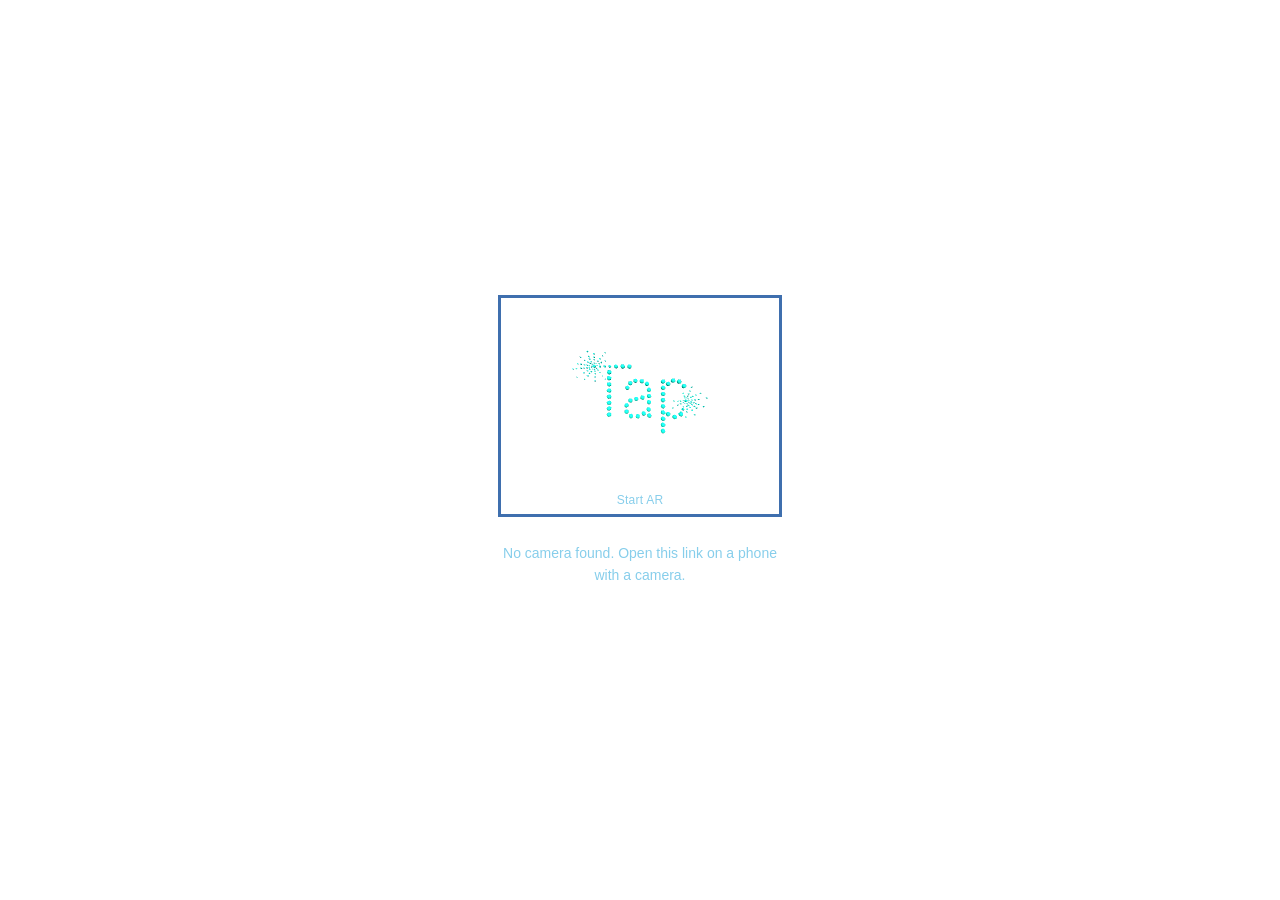
<file: index.html>
<!doctype html><html lang="en"><head><meta charset="utf-8"><meta name="viewport" content="width=device-width,initial-scale=1,viewport-fit=cover"><meta name="theme-color" content="#ffffff"><title>Friction AR</title><link rel="stylesheet" href="./style.css"></head><body><div id="viewport"></div><main id="welcome"><button id="start" aria-label="Tap to start AR"><span id="tap-art" aria-hidden="true"></span><span class="ar-caption">Start AR</span></button><p id="message" role="status" aria-live="polite"></p></main><button id="close" hidden aria-label="Close AR">×</button><p id="tracking" hidden role="status" aria-live="polite"></p><script>{document.getElementById('welcome').hidden=true;const notice=document.getElementById('tracking');notice.hidden=false;notice.textContent='Opening camera…';}</script><script type="module" src="./app.js?v=tap-return-20261001"></script></body></html>
</file>
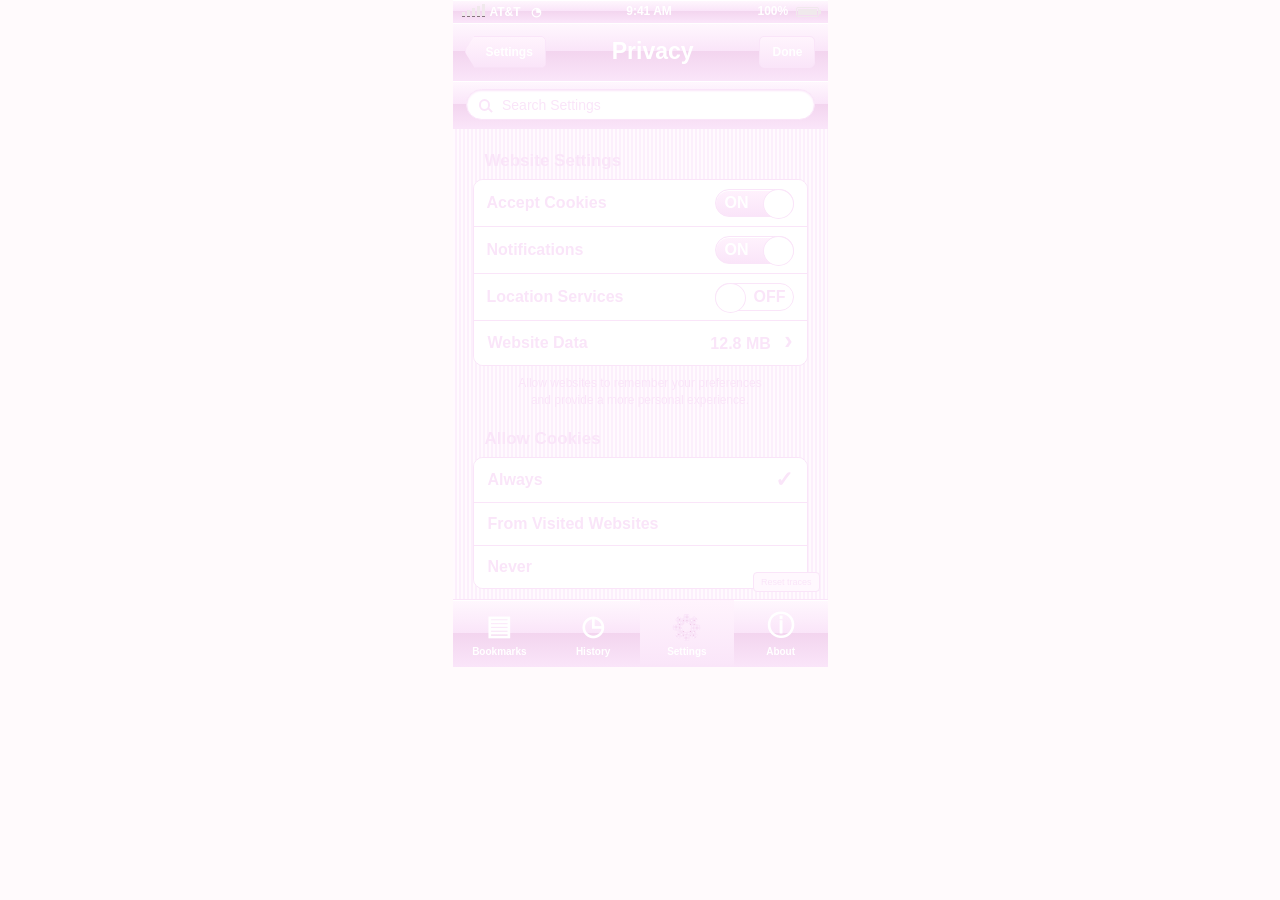
<file: friction-ar-package/out/index.html>
<!doctype html><html lang="en"><head><meta charset="utf-8"><meta name="viewport" content="width=device-width,initial-scale=1,user-scalable=yes"><title>Privacy — Touch Settings</title><style>
*{box-sizing:border-box}html,body{margin:0;height:100%;font-family:Helvetica,Arial,sans-serif;color:#745f6a;background:#dfd6da}button{font-family:inherit;cursor:pointer}#stage{position:relative;height:100dvh;min-height:830px;overflow:hidden}.ios{height:100%;display:flex;flex-direction:column}.statusbar{height:23px;flex-shrink:0;background:linear-gradient(#b6a9b0,#998891);color:#f0eaed;text-shadow:0 -1px #83707a;font-size:12px;font-weight:bold;display:flex;align-items:center;justify-content:space-between;padding:0 9px;border-bottom:1px solid #8d7a84}.signal{display:inline-flex;align-items:flex-end;gap:2px;margin-right:5px}.signal i{width:3px;background:#f0e9ec;display:block;box-shadow:0 1px #86737d}.signal i:nth-child(1){height:4px}.signal i:nth-child(2){height:6px}.signal i:nth-child(3){height:8px}.signal i:nth-child(4){height:10px}.signal i:nth-child(5){height:12px}.battery{display:inline-block;width:23px;height:10px;border:1px solid #f0e9ec;border-radius:2px;position:relative;margin-left:4px;vertical-align:middle}.battery:before{content:'';position:absolute;inset:1px;background:#f0e9ec}.battery:after{content:'';position:absolute;right:-3px;top:2px;height:4px;width:2px;background:#f0e9ec}.navbar{height:58px;flex-shrink:0;background:linear-gradient(#e0d7db 0%,#c3b7bd 48%,#b7aab1 50%,#a09099 100%);box-shadow:inset 0 1px #f2ebee,0 1px 3px #86737d;border-bottom:1px solid #8b7983;display:flex;align-items:center;justify-content:space-between;padding:0 12px;position:relative;z-index:1}.navbar h1{font-size:23px;color:#fffafc;text-shadow:0 -2px 1px #9a8992;margin:0;font-weight:bold}.navbutton{color:#fffafc;text-shadow:0 -1px #8b7882;font-weight:bold;font-size:12px;padding:8px 12px;background:linear-gradient(#c4b8be,#a4959d 49%,#988790 50%,#a2929b);border:1px solid #8e7c86;border-radius:5px;box-shadow:inset 0 1px #d8ced3,0 1px #d9d0d5}.back{clip-path:polygon(10px 0,100% 0,100% 100%,10px 100%,0 50%);padding-left:20px}.done{background:linear-gradient(#c8bdc2,#a1929a 49%,#93828b 50%,#a4959d);border-color:#8c7a84}.searchbar{height:48px;flex-shrink:0;background:linear-gradient(#dad1d6,#b9acb3);padding:8px 13px;border-bottom:1px solid #a6979f;box-shadow:inset 0 1px #ece5e8}.search{height:31px;background:#fffafd;border-radius:20px;border:1px solid #baadb3;box-shadow:inset 0 2px 3px #5b435033,0 1px #e9e1e5;color:#c0b4ba;display:flex;align-items:center;padding:0 12px;font-size:14px;gap:8px}.magnify{width:12px;height:12px;border:2px solid #bcafb5;border-radius:50%;position:relative;margin-right:2px}.magnify:after{content:'';position:absolute;width:6px;height:2px;transform:rotate(45deg);background:#bcafb5;right:-5px;bottom:-2px}.screen{flex:1;min-height:0;background:repeating-linear-gradient(90deg,#e0d8dc 0px,#e0d8dc 2px,#ded5d9 2px,#ded5d9 4px);padding:22px 20px 14px}.settings-body{width:min(100%,620px);margin:0 auto}.section-title{font-size:17px;font-weight:bold;color:#97868f;text-shadow:0 1px #f8f3f5;margin:0 12px 8px}.group{background:#fffafc;border:1px solid #c8bcc2;border-radius:10px;overflow:hidden;box-shadow:0 1px #f2ebee;margin-bottom:9px}.setting{min-height:47px;display:flex;align-items:center;justify-content:space-between;padding:9px 13px;gap:10px;border-bottom:1px solid #d9d0d4;font-size:16px;font-weight:bold;color:#6d5763}.setting:last-child{border-bottom:none}.setting .value{font-size:15px;font-weight:normal;color:#9c8c94;display:flex;gap:12px;align-items:center}.chevron{font:bold 25px Arial;color:#b6a9b0;line-height:15px}.switch{height:28px;width:79px;border-radius:15px;border:1px solid #ac9ea5;background:linear-gradient(#86737d,#a798a0 52%,#c5b9bf);box-shadow:inset 0 2px 5px #7a657080,0 1px #fffafc;color:#fffafc;font-size:16px;text-shadow:0 -1px #93828b;font-weight:bold;position:relative;text-align:left;padding:0 0 0 9px;flex-shrink:0}.switch:after{content:'';position:absolute;right:-1px;top:-1px;width:29px;height:28px;border-radius:50%;border:1px solid #b6a8af;background:linear-gradient(#f9f3f5,#e7dfe2);box-shadow:0 1px 3px #5b435055,inset 0 1px #fffafc}.switch.off{background:linear-gradient(#c8bdc3,#f4eef1);color:#aa9ba3;text-shadow:0 1px #fffafc;text-align:right;padding-right:7px;border-color:#bdb1b7}.switch.off:after{right:auto;left:-1px}.description{font-size:12px;line-height:1.4;color:#9a8a92;text-shadow:0 1px #f6f0f2;text-align:center;margin:0 10px 20px}.choice{width:100%;background:#fffafd;text-align:left;border:0;border-bottom:1px solid #d9d0d4;padding:12px 14px;font-size:16px;font-weight:bold;color:#6f5965;display:flex;align-items:center;justify-content:space-between}.choice:last-child{border:0}.check{font-size:22px;color:#97868f;line-height:20px}.blue-text{color:#8e7c86}.sliderrow{padding:14px;display:flex;align-items:center;gap:15px}.sun{font-size:23px;color:#bbaeb5}.track{height:10px;border:1px solid #bcb0b6;border-radius:9px;flex:1;background:linear-gradient(#b6a9b0,#eee7ea);position:relative;box-shadow:0 1px #fffafc}.fill{position:absolute;left:-1px;top:-1px;height:10px;width:64%;border:1px solid #988790;border-radius:9px;background:linear-gradient(#8f7d86,#beb1b7)}.thumb{position:absolute;left:61%;top:-10px;height:28px;width:28px;border-radius:50%;background:linear-gradient(#fffafc,#ddd4d9);border:1px solid #bbaeb5;box-shadow:0 2px 3px #5b435044}.clear-data{color:#8a7781;justify-content:center}.toolbar{height:68px;flex-shrink:0;display:flex;background:linear-gradient(#dad0d5,#bdb0b6 48%,#b0a2a9 50%,#a09099);border-top:1px solid #998891;box-shadow:inset 0 1px #efe8eb;z-index:1}.tab{flex:1;border:0;background:none;color:#f5eff1;text-shadow:0 -1px #97868f;display:flex;flex-direction:column;align-items:center;justify-content:center;gap:4px;font-size:10px;font-weight:bold}.tab.active{background:linear-gradient(#8c798320,#7c687255);box-shadow:inset 1px 0 #fffafc18,inset -1px 0 #85727c55;color:#fffafc}.tab-icon{font-size:27px;height:31px;line-height:31px;text-shadow:0 2px 1px #8b7882}.tab.active .tab-icon{color:#f2ebee;text-shadow:0 0 5px #a6979f,0 2px #897680}canvas{position:absolute;inset:0;width:100%;height:100%;touch-action:none;user-select:none;z-index:10;cursor:pointer}#guide{position:absolute;width:30px;height:30px;border:1px dashed #7c6872;border-radius:50%;transform:translate(-50%,-50%);pointer-events:none;display:none;z-index:11}#status{display:none}#clear{position:absolute;right:8px;bottom:76px;z-index:20;border:1px solid #b7aab1;border-radius:4px;background:linear-gradient(#f8f3f5,#ddd4d8);color:#97868f;font-size:9px;padding:4px 7px;box-shadow:0 1px #fffafc;text-shadow:0 1px white}.demo-note{text-align:center;font-size:9px;color:#ad9ea6;text-shadow:0 1px #f4eef1;margin-top:10px}@media(min-height:920px){.screen{padding-top:35px}.setting{min-height:54px}.description{margin-bottom:25px}.choice{padding:15px}}@media(max-width:440px){.screen{padding:18px 10px 12px}.navbar{height:49px}.navbar h1{font-size:21px}.setting,.choice{font-size:15px}.section-title{font-size:16px}.description{font-size:11px;margin-bottom:17px}#stage{min-height:810px}}

html,body{overflow:hidden}#stage{height:100dvh;min-height:0!important}.screen{overflow-y:auto;overscroll-behavior:contain;touch-action:pan-y pinch-zoom;min-height:0;-webkit-overflow-scrolling:touch;padding-bottom:45px}.ios{position:relative}.settings-body{padding-bottom:20px}.search input{border:0;background:none;outline:none;width:100%;font:inherit;color:#86737d}.search:focus-within{outline:2px solid #b0a2a9}.choice:hover{background:#f7f2f4}.choice:active{background:linear-gradient(#bbaeb5,#95848d);color:#fffafd}.switch:focus-visible,.choice:focus-visible,.tab:focus-visible{outline:3px solid #aea0a7;outline-offset:-3px}canvas{pointer-events:none}#brightness{flex:1;min-width:0;accent-color:#ad9ea6;cursor:pointer}#clear{bottom:75px}.toolbar{min-height:68px}.empty{padding:30px;text-align:center;color:#9d8d95}.overlay{position:absolute;inset:23px 0 0;z-index:30;background:#5b435066;display:grid;place-items:center;padding:25px}.alert{width:min(100%,310px);background:linear-gradient(#9c8c94,#806c77);border:2px solid #e1d9dd;border-radius:12px;box-shadow:0 6px 20px #5b435088,inset 0 1px #fffafc77;color:#fffafd;text-align:center;padding:20px 15px 15px;text-shadow:0 -1px #725d68}.alert h2{font-size:19px;margin:0 0 13px}.alert p{font-size:14px;line-height:1.4}.alert button{display:block;width:100%;margin-top:8px;padding:10px;border-radius:6px;border:1px solid #745f6b;background:linear-gradient(#beb1b8,#9c8c94 49%,#8d7b85 50%,#998891);color:#fffafd;font-size:16px;font-weight:bold;text-shadow:0 -1px #7c6873;box-shadow:inset 0 1px #e1d8dd}.screen .group{scroll-margin:15px}.notice-toast{position:absolute;bottom:82px;left:50%;transform:translateX(-50%);z-index:25;background:#76616ce8;color:#fffafd;padding:10px 20px;border-radius:7px;font-size:13px;pointer-events:none}.subheading{color:#998992;text-shadow:0 1px white;font-size:13px;line-height:1.5;padding:12px}[hidden]{display:none!important}.url{display:block;font-size:12px;font-weight:normal;color:#b2a4ab;margin-top:5px}.settings-body>.group+.group{margin-top:22px}.ios{filter:none}body{background:#dbd2d6}#clear{filter:grayscale(1)}canvas{filter:none!important}#ui-effects{position:absolute;inset:0;filter:none}.ios{filter:none!important}#clear{filter:none}html,body,#stage{background:#fffafc}#ui-effects .overlay{z-index:30}#ui-effects .notice-toast{z-index:35}#ui-effects{filter:none}.ios{filter:none!important}#clear{filter:none}html,body,#stage{background:#fffafc!important}#guide{border-color:#f2ecee!important}input{accent-color:#f2ecee}::selection{background:#f2ecee;color:#fffafc}*{scrollbar-color:#f2ecee #fffafc}::-webkit-scrollbar{width:5px;height:5px}::-webkit-scrollbar-track{background:#fffafc}::-webkit-scrollbar-thumb{background:#f2ecee;border-radius:6px}canvas{filter:none!important}/* Keep native browser zoom available throughout the settings UI. */
html,body,#stage,#ui-effects,.ios{touch-action:pan-x pan-y pinch-zoom}
.screen{touch-action:pan-y pinch-zoom}
.overlay,.alert{touch-action:pan-x pan-y pinch-zoom}

/* Explicit theme for native controls and every dynamically inserted tab. */
.setting,.choice{color:#69505f}.setting .value,.choice .value,.chevron,.url{color:#927184}
.section-title,.description,.subheading,.empty,.demo-note{color:#856575}
input,button{accent-color:#a58094}input::placeholder{color:#a18898}
#brightness{-webkit-appearance:none;appearance:none;height:9px;border:1px solid #a48a99;border-radius:9px;background:linear-gradient(#a9889d,#ebdbe4)}
#brightness::-webkit-slider-thumb{-webkit-appearance:none;width:27px;height:27px;border:1px solid #a68c9c;border-radius:50%;background:linear-gradient(#fff9fc,#d2bcca);box-shadow:0 1px 3px #69505f55}
#brightness::-moz-range-thumb{width:27px;height:27px;border:1px solid #a68c9c;border-radius:50%;background:#dfcbd7}
::selection{background:#c2a3b6;color:#fff}*{scrollbar-color:#bea0b2 #fff8fc}

/* Explicit pale-pink theme for all tab content, including replaced HTML. */
#ui-effects .screen{background:repeating-linear-gradient(90deg,#fff8fe 0,#fff8fe 2px,#fae5f9 2px,#fae5f9 4px)!important}
#ui-effects .settings-body{color:#fae5f9!important}
#ui-effects .setting,#ui-effects .choice{background:#fff!important;color:#fae5f9!important;border-color:#fae5f9!important;text-shadow:none!important}
#ui-effects .settings-body :is(.value,.chevron,.url,.section-title,.description,.subheading,.empty,.demo-note,.always,.check){color:#fae5f9!important;text-shadow:none!important}
#ui-effects .group{background:#fff!important;border-color:#fae5f9!important;box-shadow:none!important}
#ui-effects .switch{background:linear-gradient(#fff2fd,#fae5f9)!important;border-color:#fae5f9!important;color:#fff!important;box-shadow:inset 0 1px #fff!important;text-shadow:none!important}
#ui-effects .switch.off{background:#fff!important;color:#fae5f9!important}
#ui-effects .switch:after{background:#fff!important;border-color:#fae5f9!important;box-shadow:none!important}
#ui-effects .choice:hover,#ui-effects .choice:active{background:#fff5fd!important}
#ui-effects #brightness{background:#fae5f9!important;border-color:#fae5f9!important}
#ui-effects #brightness::-webkit-slider-thumb{background:#fff!important;border-color:#fae5f9!important;box-shadow:none!important}
#ui-effects #brightness::-moz-range-thumb{background:#fff!important;border-color:#fae5f9!important}
#ui-effects .sun{color:#fae5f9!important}
#ui-effects .alert,#ui-effects .notice-toast{background:linear-gradient(#fff6fe,#fae5f9)!important;border-color:#fae5f9!important;color:#fae5f9!important;text-shadow:none!important;box-shadow:0 4px 15px #fae5f955!important}
#ui-effects .alert :is(h2,p){color:#fae5f9!important;text-shadow:none!important}
#ui-effects .alert button{background:#fff!important;border-color:#fae5f9!important;color:#fae5f9!important;text-shadow:none!important;box-shadow:none!important}
/* Re-encode luminance before the common pink filter so already-pink CSS
   keeps its intended contrast instead of being tinted twice. */
#ui-effects .screen,#ui-effects .overlay,#ui-effects .notice-toast{filter:none}

/* No compositing filters: direct pink colors remain stable on scrolling Safari layers. */
#ui-effects,#ui-effects *,#clear{filter:none!important}
#ui-effects{isolation:isolate}
#ui-effects .screen{background:repeating-linear-gradient(90deg,#fffafe 0,#fffafe 2px,#fceffc 2px,#fceffc 4px)!important}
#ui-effects :is(.statusbar,.navbar,.searchbar,.toolbar){background:linear-gradient(#fff8fe,#fae5f9 49%,#f3d5ef 50%,#fae5f9)!important;border-color:#fae5f9!important;box-shadow:inset 0 1px #fff!important;color:#fff!important;text-shadow:none!important}
#ui-effects .navbar h1{color:#fff!important;text-shadow:none!important}
#ui-effects :is(.navbutton,.done,.tab.active){background:linear-gradient(#fff4fd,#fae5f9)!important;border-color:#fae5f9!important;color:#fff!important;box-shadow:none!important;text-shadow:none!important}
#ui-effects :is(.tab,.tab-icon,.tab.active .tab-icon){color:#fff!important;text-shadow:none!important}
#ui-effects .search{background:white!important;border-color:#fae5f9!important;box-shadow:inset 0 1px 2px #fae5f9!important;color:#fae5f9!important}
#ui-effects .search input,#ui-effects input::placeholder{color:#fae5f9!important}
#ui-effects .magnify{border-color:#fae5f9!important}#ui-effects .magnify:after{background:#fae5f9!important}
#ui-effects .overlay{background:#fae5f966!important}
#ui-effects .alert,#ui-effects .notice-toast{background:#fff8fe!important}
#clear{background:#fff8fe!important;color:#fae5f9!important;border-color:#fae5f9!important;text-shadow:none!important;box-shadow:none!important}
/* One-pixel ordered texture, independent of all text and UI colors. */
#ui-effects::after{content:'';position:absolute;inset:0;z-index:99;pointer-events:none;background-image:radial-gradient(circle at 1px 1px,#eec9e8 0 .55px,transparent .65px),radial-gradient(circle at 3px 3px,#fff 0 .55px,transparent .65px);background-size:4px 4px;opacity:.27}
.pink-pixel-icon{display:inline-block;width:1em;height:1em;vertical-align:middle;flex-shrink:0}.tab-icon .pink-pixel-icon{width:29px;height:29px}.sun .pink-pixel-icon{width:1em;height:1em} /* Device preview size only; UI and gesture logic are shared unchanged. */
#stage{width:min(100%,375px);height:min(100dvh,667px);min-height:0!important;margin:0 auto}</style></head><body><main id="stage"><div id="ui-effects"><div class="ios">
<div class="statusbar"><span><span class="signal"><i></i><i></i><i></i><i></i><i></i></span>AT&amp;T &nbsp; ◔</span><span>9:41 AM</span><span>100% <span class="battery"></span></span></div>
<header class="navbar"><button class="navbutton back">Settings</button><h1>Privacy</h1><button class="navbutton done">Done</button></header>
<div class="searchbar"><div class="search"><span class="magnify"></span><input id="search" type="search" placeholder="Search Settings" aria-label="Search Settings"></div></div>
<div class="screen"><div class="settings-body">
<h2 class="section-title">Website Settings</h2><div class="group"><div class="setting"><span>Accept Cookies</span><button class="switch" aria-label="Accept Cookies: on">ON</button></div><div class="setting"><span>Notifications</span><button class="switch" aria-label="Notifications: on">ON</button></div><div class="setting"><span>Location Services</span><button class="switch off" aria-label="Location Services: off">OFF</button></div><button class="choice"><span>Website Data</span><span class="value">12.8 MB &nbsp; <span class="chevron">›</span></span></button></div>
<p class="description">Allow websites to remember your preferences<br>and provide a more personal experience.</p>
<h2 class="section-title">Allow Cookies</h2><div class="group"><button class="choice"><span>Always</span><span class="check">✓</span></button><button class="choice">From Visited Websites</button><button class="choice">Never</button></div>
<p class="description">Cookies from other websites will be blocked<br>unless you choose to allow them.</p>
<h2 class="section-title">Display</h2><div class="group"><div class="sliderrow"><span class="sun"><svg class="pink-pixel-icon" viewBox="0 0 32 32" aria-hidden="true" focusable="false"><defs><pattern id="pink-sun-small" width="4" height="4" patternUnits="userSpaceOnUse"><rect width="4" height="4" fill="#fae5f9"/><rect width="1" height="1" fill="#e8bddd"/><rect x="2" y="2" width="1" height="1" fill="#fff7fe"/></pattern></defs><g fill="url(#pink-sun-small)"><circle cx="16" cy="16" r="6"/><rect x="15" y="1" width="2" height="6" rx=".6" transform="rotate(0 16 16)"/><rect x="15" y="1" width="2" height="6" rx=".6" transform="rotate(45 16 16)"/><rect x="15" y="1" width="2" height="6" rx=".6" transform="rotate(90 16 16)"/><rect x="15" y="1" width="2" height="6" rx=".6" transform="rotate(135 16 16)"/><rect x="15" y="1" width="2" height="6" rx=".6" transform="rotate(180 16 16)"/><rect x="15" y="1" width="2" height="6" rx=".6" transform="rotate(225 16 16)"/><rect x="15" y="1" width="2" height="6" rx=".6" transform="rotate(270 16 16)"/><rect x="15" y="1" width="2" height="6" rx=".6" transform="rotate(315 16 16)"/></g></svg></span><input id="brightness" type="range" min="10" max="100" value="64" aria-label="Brightness"><span class="sun" style="font-size:31px"><svg class="pink-pixel-icon" viewBox="0 0 32 32" aria-hidden="true" focusable="false"><defs><pattern id="pink-sun-large" width="4" height="4" patternUnits="userSpaceOnUse"><rect width="4" height="4" fill="#fae5f9"/><rect width="1" height="1" fill="#e8bddd"/><rect x="2" y="2" width="1" height="1" fill="#fff7fe"/></pattern></defs><g fill="url(#pink-sun-large)"><circle cx="16" cy="16" r="6"/><rect x="15" y="1" width="2" height="6" rx=".6" transform="rotate(0 16 16)"/><rect x="15" y="1" width="2" height="6" rx=".6" transform="rotate(45 16 16)"/><rect x="15" y="1" width="2" height="6" rx=".6" transform="rotate(90 16 16)"/><rect x="15" y="1" width="2" height="6" rx=".6" transform="rotate(135 16 16)"/><rect x="15" y="1" width="2" height="6" rx=".6" transform="rotate(180 16 16)"/><rect x="15" y="1" width="2" height="6" rx=".6" transform="rotate(225 16 16)"/><rect x="15" y="1" width="2" height="6" rx=".6" transform="rotate(270 16 16)"/><rect x="15" y="1" width="2" height="6" rx=".6" transform="rotate(315 16 16)"/></g></svg></span></div><div class="setting"><span>Auto-Brightness</span><button class="switch" aria-label="Auto-Brightness: on">ON</button></div></div>
<div class="group" style="margin-top:20px"><button class="choice clear-data">Clear Cookies and Data</button></div><h2 class="section-title">General</h2><div class="group"><div class="setting">Sounds<button class="switch">ON</button></div><div class="setting">Vibration<button class="switch">ON</button></div><button class="choice" data-options="1 Minute|2 Minutes|5 Minutes|Never">Auto-Lock<span class="value">1 Minute ›</span></button><button class="choice" data-options="Small|Medium|Large">Text Size<span class="value">Medium ›</span></button></div>
<p class="description">Choose how your phone looks and feels.</p><h2 class="section-title">Notifications</h2><div class="group"><div class="setting">Sounds<button class="switch">ON</button></div><div class="setting">Badge App Icon<button class="switch">ON</button></div><div class="setting">Show on Lock Screen<button class="switch off">OFF</button></div><button class="choice" data-options="None|Banners|Alerts">Alert Style<span class="value">Banners ›</span></button></div><p class="description">Notifications appear even when an app is not open.</p>
<h2 class="section-title">Safari</h2><div class="group"><button class="choice" data-options="Google|Yahoo!|Bing">Search Engine<span class="value">Google ›</span></button><div class="setting">Private Browsing<button class="switch off">OFF</button></div><div class="setting">Block Pop-ups<button class="switch">ON</button></div><div class="setting">Fraud Warning<button class="switch">ON</button></div><div class="setting">JavaScript<button class="switch">ON</button></div></div><p class="description">These controls only change this simulated interface.</p>
<h2 class="section-title">Advanced</h2><div class="group"><div class="setting">Do Not Track<button class="switch off">OFF</button></div><div class="setting">Save Form Data<button class="switch">ON</button></div><button class="choice" data-action="history">Clear History</button><button class="choice" data-action="reset">Reset All Settings</button></div><div class="demo-note">Touch study · Simulated settings · No device settings are changed.</div>
</div></div>
<nav class="toolbar"><button class="tab" data-page="Bookmarks"><span class="tab-icon" aria-hidden="true">▤</span>Bookmarks</button><button class="tab" data-page="History"><span class="tab-icon" aria-hidden="true">◷</span>History</button><button class="tab active" data-page="Settings"><span class="tab-icon" aria-hidden="true"><svg class="pink-pixel-icon" viewBox="0 0 32 32" aria-hidden="true" focusable="false"><defs><pattern id="pink-settings-gear" width="4" height="4" patternUnits="userSpaceOnUse"><rect width="4" height="4" fill="#fae5f9"/><rect width="1" height="1" fill="#e8bddd"/><rect x="2" y="2" width="1" height="1" fill="#fff7fe"/></pattern></defs><g fill="url(#pink-settings-gear)"><path fill-rule="evenodd" d="M16 5a11 11 0 1 0 0 22 11 11 0 0 0 0-22Zm0 6a5 5 0 1 1 0 10 5 5 0 0 1 0-10Z"/><rect x="13" y="1" width="6" height="7" rx="1" transform="rotate(0 16 16)"/><rect x="13" y="1" width="6" height="7" rx="1" transform="rotate(45 16 16)"/><rect x="13" y="1" width="6" height="7" rx="1" transform="rotate(90 16 16)"/><rect x="13" y="1" width="6" height="7" rx="1" transform="rotate(135 16 16)"/><rect x="13" y="1" width="6" height="7" rx="1" transform="rotate(180 16 16)"/><rect x="13" y="1" width="6" height="7" rx="1" transform="rotate(225 16 16)"/><rect x="13" y="1" width="6" height="7" rx="1" transform="rotate(270 16 16)"/><rect x="13" y="1" width="6" height="7" rx="1" transform="rotate(315 16 16)"/></g></svg></span>Settings</button><button class="tab" data-page="About"><span class="tab-icon" aria-hidden="true">ⓘ</span>About</button></nav>
</div></div><canvas id="canvas" aria-label="Touch the simulated interface to leave gesture traces"></canvas><div id="guide"></div><button id="clear">Reset traces</button></main><div id="status"></div><script>let shapes = [];
let images = {};

// Distances are CSS pixels; speeds are pixels per millisecond.
const GESTURE = {
  jitter: 3,
  tapSlop: 8,
  holdMs: 250,
  doubleTapMs: 300,
  doubleTapRadius: 28,
  nudgeMax: 14,
  swipeDistance: 24,
  swipeSpeed: 0.18,
  flickDistance: 8,
  flickSpeed: 0.5,
  speedWindowMs: 70,
  pinchStep: 4,
  trailDistance: 9,
  trailMs: 45,
};

const pointers = new Map();
let session = null;
let pairDistance = null;
let pendingTap = null;
let tapTimer = null;

function distance(a, b) {
  return Math.hypot(a.x - b.x, a.y - b.y);
}

function pointFrom(event) {
  const rect = event.currentTarget.getBoundingClientRect();
  return { x: event.clientX - rect.left, y: event.clientY - rect.top,
    t: performance.now() };
}

function addShape(type, point, size) {
  shapes.push({ type, x: point.x, y: point.y, size });
}

function flushTap() {
  clearTimeout(tapTimer);
  if (pendingTap) addShape('single_tap', pendingTap, 50);
  pendingTap = null;
  tapTimer = null;
}

function startPointer(event) {
  if (event.pointerType === 'mouse' && event.button !== 0) return;
  event.preventDefault();
  event.currentTarget.setPointerCapture(event.pointerId);
  const p = pointFrom(event);
  pointers.set(event.pointerId, p);
  if (pointers.size === 1) {
    session = { start: p, maxDistance: 0, samples: [p], multi: false,
      lastShape: null, lastType: null };
  } else {
    session.multi = true;
    flushTap();
    pairDistance = pointers.size === 2 ? distance(...pointers.values()) : null;
  }
}

function movePointer(event) {
  if (!pointers.has(event.pointerId) || !session) return;
  event.preventDefault();
  const p = pointFrom(event);
  pointers.set(event.pointerId, p);
  if (pointers.size === 2) {
    const [a, b] = [...pointers.values()];
    const d = distance(a, b);
    if (pairDistance === null) pairDistance = d;
    const delta = d - pairDistance;
    // Accumulate even tiny movements until they pass the noise threshold.
    if (Math.abs(delta) >= GESTURE.pinchStep) {
      const center = { x: (a.x + b.x) / 2, y: (a.y + b.y) / 2 };
      const type = delta < 0 ? 'pinch' : 'spread';
      const size = type === 'pinch'
        ? Math.max(40, Math.min(80, 40 + d * 40 / 150))
        : Math.max(60, Math.min(120, 60 + (d - 150) * 60 / 150));
      addShape(type, center, size);
      pairDistance = d;
    }
    return;
  }
  // After a two-finger gesture, wait for all fingers to lift.
  if (session.multi) return;
  updateSingle(p);
}

function updateSingle(p) {
 const s=session, displacement=distance(s.start,p);
 s.maxDistance=Math.max(s.maxDistance,displacement);
 s.samples.push(p);
 while(s.samples.length>2&&p.t-s.samples[0].t>70)s.samples.shift();
 const recent=s.samples[0], speed=distance(recent,p)/Math.max(1,p.t-recent.t);
 if(s.maxDistance<3)return;
 const moved=s.lastShape?distance(s.lastShape,p):Infinity;
 if(s.lastShape&&(moved<8||p.t-s.lastShape.t<24))return;
 if(s.maxDistance<10)addShape('nudge',p,40);
 else {
  // The reference performance layers several marks on the same stroke.
  addShape('drag',p,100);
  if(displacement>20){addShape('swipe',p,60);addShape('flick',p,80);}
 }
 s.lastShape=p;s.lastType='trail';
}

function endPointer(event) {
  if (!pointers.has(event.pointerId) || !session) return;
  event.preventDefault();
  const p = pointFrom(event);
  const s = session;
  if (!s.multi) {
    const previous = pointers.get(event.pointerId);
    if (distance(previous, p) > 0) updateSingle(p);
    const duration = p.t - s.start.t;
    if (s.maxDistance <= GESTURE.tapSlop && !s.lastShape) {
      if (duration >= GESTURE.holdMs) {
        flushTap();
        addShape('short_hold', p, 50);
      } else if (pendingTap && p.t - pendingTap.t <= GESTURE.doubleTapMs &&
          distance(pendingTap, p) <= GESTURE.doubleTapRadius) {
        clearTimeout(tapTimer);
        pendingTap = null;
        addShape('double_tap', p, 30);
      } else {
        flushTap();
        pendingTap = p;
        tapTimer = setTimeout(flushTap, GESTURE.doubleTapMs);
      }
    }
  }
  pointers.delete(event.pointerId);
  if (pointers.size === 2) pairDistance = distance(...pointers.values());
  else pairDistance = null;
  if (!pointers.size) session = null;
}

function cancelPointer(event) {
  if (!pointers.has(event.pointerId)) return;
  resetPointers();
}

function resetPointers() {
  pointers.clear();
  session = null;
  pairDistance = null;
}

const canvas=document.getElementById('canvas'),ctx=canvas.getContext('2d');
const guide=document.getElementById('guide');
let virtual=false, anchor=null;
function wrap(e,id,x,y){return {pointerId:id,pointerType:e.pointerType,button:0,clientX:x,clientY:y,currentTarget:{getBoundingClientRect:()=>canvas.getBoundingClientRect(),setPointerCapture:()=>{}},preventDefault:()=>e.preventDefault()};}
const stage=document.getElementById('stage');
function gestureEvent(e){return {pointerId:e.pointerId,pointerType:e.pointerType,button:e.button,clientX:e.clientX,clientY:e.clientY,currentTarget:{getBoundingClientRect:()=>canvas.getBoundingClientRect(),setPointerCapture:()=>{}},preventDefault:()=>{}};}
stage.addEventListener('pointerdown',e=>{
 if(e.target.closest('#clear'))return;
 startPointer(gestureEvent(e));
 if(e.altKey&&e.pointerType==='mouse'){
 const r=canvas.getBoundingClientRect();anchor={x:r.left+r.width/2,y:r.top+r.height/2};virtual=true;
 startPointer(wrap(e,-99,anchor.x,anchor.y));guide.style.left=r.width/2+'px';guide.style.top=r.height/2+'px';guide.style.display='block';
 }
});
window.addEventListener('pointermove',e=>movePointer(gestureEvent(e)));
window.addEventListener('pointerup',e=>{endPointer(gestureEvent(e));if(virtual){endPointer(wrap(e,-99,anchor.x,anchor.y));virtual=false;guide.style.display='none';}});
window.addEventListener('pointercancel',e=>{cancelPointer(e);virtual=false;guide.style.display='none';});
window.addEventListener('blur',()=>{resetPointers();virtual=false;guide.style.display='none';});
const originalAddShape=addShape;
addShape=function(type,p,size){originalAddShape(type,p,size);document.getElementById('status').textContent='Touch recorded.';render();};
const vectorGeometry={"drag": {"width": 956.0, "height": 232.0, "color": "#1542ff", "ellipses": [[56.0973, 116.0964, 55.9228, 115.8416, -0.0064], [104.0988, 116.0916, 55.9078, 115.8617, 0.0035], [240.0657, 116.0902, 55.9168, 115.855, 0.0032], [376.0407, 116.0858, 55.9157, 115.8552, -0.0029], [576.0047, 116.0742, 55.902, 115.8495, -0.0092], [899.9377, 116.0811, 55.9143, 115.8496, -0.0024]]}, "swipe": {"width": 1428.0, "height": 100.0, "color": "#e5e2bd", "ellipses": [[307.9385, 50.0205, 307.81, 49.9545, 0.0002], [824.0274, 50.0189, 307.7912, 49.9569, 0.0002], [1119.8717, 50.0176, 307.9846, 49.9538, 0.0004]]}, "flick": {"width": 2589.0, "height": 338.0, "color": "#1542ff", "ellipses": [[105.4078, 305.9106, 31.6175, 104.4939, 90.0055], [1321.8205, 237.5529, 36.1492, 99.9855, 90.0066], [1745.5602, 169.1999, 31.6066, 104.4855, 89.993], [2488.1561, 32.5541, 31.6524, 99.8519, 90.0112], [756.9229, 32.5526, 31.6532, 99.8044, 89.999]]}, "pinch": {"width": 90.0, "height": 140.0, "color": "#7b593e", "ellipses": [[34.9287, 43.7219, 51.5853, 21.4043, 54.1811], [55.0878, 96.1848, 51.5894, 21.4006, 54.1832]]}, "spread": {"width": 732.0, "height": 535.0, "color": "#f0ff83", "ellipses": [[219.5749, 331.7272, 283.037, 96.7923, -42.2039], [512.408, 203.425, 283.0537, 96.7853, -42.2005]]}, "nudge": {"width": 972.0, "height": 264.0, "color": "#f0ff83", "ellipses": [[124.0195, 238.0082, 123.7899, 25.8871, 0.0022], [396.0022, 176.0232, 123.7717, 23.8839, -0.0045], [685.9952, 82.0512, 125.7985, 25.8898, 0.0029], [845.9562, 26.0524, 125.7782, 25.8976, 0.0001]]}, "single_tap": {"width": 88.0, "height": 96.0, "color": "#7b593e", "ellipses": [[43.9824, 48.0418, 43.9231, 47.8563, 0.0197]]}, "double_tap": {"width": 176.0, "height": 188.0, "color": "#7b593e", "ellipses": [[55.938, 62.014, 55.8993, 61.8775, 0.2107], [119.9392, 125.9937, 55.9212, 61.8778, 0.0485]]}, "short_hold": {"width": 524.0, "height": 556.0, "color": "#e5e2bd", "ellipses": [[182.0817, 247.9742, 181.8501, 247.7915, 0.0106], [342.0591, 307.9608, 181.8617, 247.7926, 0.0052]]}};
function render(){
 const r=canvas.getBoundingClientRect(),d=window.devicePixelRatio||1;
 canvas.width=Math.round(r.width*d);canvas.height=Math.round(r.height*d);ctx.scale(d,d);
 for(const s of shapes){
  const v=vectorGeometry[s.type];if(!v)continue;
  // Match the reference video's proportions without stretching the SVG.
  const widths={drag:102.5,swipe:100,flick:174,nudge:92,pinch:35,spread:245,single_tap:21,double_tap:33,short_hold:140};
  const screenScale=Math.min(r.width,480)/402;
  const extent=widths[s.type]*screenScale*(s.type==='spread'?Math.max(.8,Math.min(1.35,s.size/80)):1);
  const scale=extent/Math.max(v.width,v.height);
  ctx.save();ctx.translate(s.x-v.width*scale/2,s.y-v.height*scale/2);ctx.scale(scale,scale);
  ctx.fillStyle=v.color;
  for(const [cx,cy,rx,ry,angle] of v.ellipses){ctx.beginPath();ctx.ellipse(cx,cy,rx,ry,angle*Math.PI/180,0,Math.PI*2);ctx.fill();}
  ctx.restore();
 }
}
new ResizeObserver(render).observe(canvas.parentElement);
// Keyboard activation leaves the same trace as clicking; no settings are stored.
document.querySelectorAll('.ios button').forEach(button=>button.addEventListener('click',event=>{
 if(event.detail===0){const r=button.getBoundingClientRect(),c=canvas.getBoundingClientRect();addShape('single_tap',{x:r.left+r.width/2-c.left,y:r.top+r.height/2-c.top},50);}
}));
document.getElementById('clear').onclick=()=>{clearTimeout(tapTimer);pendingTap=null;resetPointers();shapes=[];guide.style.display='none';virtual=false;render();document.getElementById('status').textContent='Ready.';};

const screen=document.querySelector('.screen'), body=document.querySelector('.settings-body');
const initialBody=body.innerHTML;let savedBody=initialBody;let currentPage='Settings';let historyCleared=false;
function toast(message){document.querySelector('.notice-toast')?.remove();const n=document.createElement('div');n.className='notice-toast';n.textContent=message;document.getElementById('ui-effects').append(n);setTimeout(()=>n.remove(),1800);}
function dialog(title,message,options){
 document.querySelector('.overlay')?.remove();const overlay=document.createElement('div');overlay.className='overlay';overlay.setAttribute('role','dialog');overlay.setAttribute('aria-modal','true');overlay.setAttribute('aria-label',title);const panel=document.createElement('div');panel.className='alert';const h=document.createElement('h2');h.textContent=title;panel.append(h);if(message){const p=document.createElement('p');p.textContent=message;panel.append(p);}
 const previous=document.activeElement;
 function close(){overlay.remove();previous?.focus();}
 options.forEach(([label,action])=>{const b=document.createElement('button');b.textContent=label;b.onclick=()=>{close();action?.();};panel.append(b);});overlay.append(panel);document.getElementById('ui-effects').append(overlay);panel.querySelector('button').focus();overlay.addEventListener('keydown',e=>{if(e.key==='Escape')close();if(e.key==='Tab'){const buttons=[...panel.querySelectorAll('button')],i=buttons.indexOf(document.activeElement);e.preventDefault();buttons[(i+(e.shiftKey?-1:1)+buttons.length)%buttons.length].focus();}});
}
function initSwitches(){body.querySelectorAll('.switch').forEach(b=>{b.setAttribute('role','switch');b.setAttribute('aria-checked',String(!b.classList.contains('off')));b.setAttribute('aria-label',b.parentElement.firstChild.textContent.trim());});}
function selectPage(name){
 if(currentPage==='Settings')savedBody=body.innerHTML;
 currentPage=name;document.querySelector('.navbar h1').textContent=name==='Settings'?'Privacy':name;
 document.querySelectorAll('.tab').forEach(b=>b.classList.toggle('active',b.dataset.page===name));document.getElementById('search').value='';
 if(name==='Settings'){body.innerHTML=savedBody;initSwitches();}
 else if(name==='Bookmarks')body.innerHTML='<h2 class="section-title">Bookmarks</h2><div class="group"><button class="choice" data-bookmark="Favorites"><span>▤ &nbsp; Favorites</span><span class="chevron">›</span></button><button class="choice" data-bookmark="Reading List"><span>▤ &nbsp; Reading List</span><span class="value">3 items ›</span></button></div><h2 class="section-title">Saved Pages</h2><div class="group"><button class="choice" data-bookmark="Apple">Apple<span class="chevron">›</span></button><button class="choice" data-bookmark="Weather">Weather<span class="chevron">›</span></button><button class="choice" data-bookmark="Privacy Guide">Privacy Guide<span class="chevron">›</span></button></div><p class="description">Your favorite pages, all in one place.</p>';
 else if(name==='History')body.innerHTML=historyCleared?'<p class="empty">No History</p>':'<h2 class="section-title">Today</h2><div class="group"><button class="choice" data-bookmark="Apple"><span>Apple<small class="url">apple.com</small></span><span class="value">9:41 AM ›</span></button><button class="choice" data-bookmark="Weather"><span>Weather<small class="url">weather.example</small></span><span class="value">9:32 AM ›</span></button><button class="choice" data-bookmark="New York"><span>New York<small class="url">maps.example</small></span><span class="value">9:18 AM ›</span></button></div><h2 class="section-title">Yesterday</h2><div class="group"><button class="choice" data-bookmark="Privacy Guide"><span>Privacy Guide<small class="url">privacy.example</small></span><span class="value">8:24 PM ›</span></button><button class="choice" data-bookmark="Reading List">Reading List<span class="value">6:05 PM ›</span></button></div><div class="group"><button class="choice clear-data" data-action="history">Clear History</button></div><p class="description">Your recently visited pages appear here.</p>';
 else if(name==='About')body.innerHTML='<h2 class="section-title">About</h2><div class="group"><div class="setting">Name<span class="value">iPhone</span></div><div class="setting">Network<span class="value">AT&amp;T</span></div></div><div class="group"><div class="setting">Songs<span class="value">128</span></div><div class="setting">Videos<span class="value">12</span></div><div class="setting">Photos<span class="value">256</span></div><div class="setting">Applications<span class="value">24</span></div><div class="setting">Capacity<span class="value">16 GB</span></div><div class="setting">Available<span class="value">6.4 GB</span></div><div class="setting">Version<span class="value">6.1.3 (10B329)</span></div><div class="setting">Carrier<span class="value">AT&amp;T</span></div></div><div class="group"><button class="choice" data-bookmark="Legal">Legal<span class="chevron">›</span></button><button class="choice" data-bookmark="About This Study">About This Study<span class="chevron">›</span></button></div><p class="description">Simulated device information.<br>No information is read from your phone.</p>';

 screen.scrollTop=0;
}
initSwitches();
body.addEventListener('input',e=>{if(e.target.id==='brightness'){e.target.setAttribute('value',e.target.value);screen.style.opacity=String(0.55+Number(e.target.value)*0.0045);}});
body.addEventListener('click',e=>{
 const b=e.target.closest('button');if(!b)return;
 if(b.classList.contains('switch')){const off=b.classList.toggle('off');b.textContent=off?'OFF':'ON';b.setAttribute('aria-checked',String(!off));return;}
 const label=b.textContent.trim();
 if(['Always','From Visited Websites','Never'].some(x=>label.startsWith(x))&&!b.dataset.options){const group=b.closest('.group');group.querySelectorAll('.check').forEach(n=>n.remove());group.querySelectorAll('button').forEach(n=>n.setAttribute('aria-pressed',String(n===b)));const check=document.createElement('span');check.className='check';check.textContent='✓';b.append(check);return;}
 if(b.dataset.options){const title=b.firstChild.textContent.trim();dialog(title,'Choose an option.',[...b.dataset.options.split('|').map(value=>[value,()=>{b.querySelector('.value').textContent=value+' ›';}]),['Cancel']]);return;}
 if(label.startsWith('Website Data')){dialog('Website Data','12.8 MB stored by this simulated website.',[['Remove All Website Data',()=>{b.querySelector('.value').textContent='0 KB ›';toast('Website data cleared.');}],['Cancel']]);return;}
 if(b.dataset.bookmark){dialog(b.dataset.bookmark,'This is a local demonstration page. Explore the controls and leave a trace.',[['Done']]);return;}
 if(b.dataset.action==='reset'){dialog('Reset All Settings','Restore the settings in this demo?',[['Reset',()=>{savedBody=initialBody;body.innerHTML=initialBody;screen.style.opacity='';initSwitches();toast('Settings reset.');}],['Cancel']]);return;}
 if(b.dataset.action==='history'){dialog('Clear History','Remove browsing history from this demo?',[['Clear History',()=>{historyCleared=true;if(currentPage==='History')body.innerHTML='<p class="empty">No History</p>';toast('History cleared.');}],['Cancel']]);return;}
 if(b.classList.contains('clear-data'))dialog('Clear Cookies and Data','This will remove the website data stored in this demo.',[['Clear Cookies and Data',()=>{const row=[...body.querySelectorAll('.choice')].find(n=>n.textContent.startsWith('Website Data'));if(row)row.querySelector('.value').textContent='0 KB ›';toast('Cookies and data cleared.');}],['Cancel']]);
});
document.querySelectorAll('.tab').forEach(b=>b.addEventListener('click',()=>selectPage(b.dataset.page)));
document.querySelector('.back').onclick=()=>{selectPage('Settings');screen.scrollTop=0;};
document.querySelector('.done').onclick=()=>{toast('Settings saved.');document.getElementById('search').blur();};
document.getElementById('search').addEventListener('input',e=>{const q=e.target.value.toLowerCase().trim();body.querySelectorAll('.setting,.choice').forEach(row=>row.hidden=!row.textContent.toLowerCase().includes(q));body.querySelectorAll('.group').forEach(group=>group.hidden=![...group.querySelectorAll('.setting,.choice')].some(row=>!row.hidden)&&!group.querySelector('.sliderrow'));});
</script></html>
</file>
<file: style.css>
*{box-sizing:border-box}html,body{margin:0;min-height:100dvh;font-family:Helvetica,Arial,sans-serif;background:#e4d8df}button{font:inherit;cursor:pointer;touch-action:manipulation}[hidden]{display:none!important}#gesture-background{position:fixed;inset:0;width:100%;height:100%;border:0;pointer-events:none}#welcome{position:fixed;inset:0;display:grid;place-content:center;justify-items:center;gap:20px;background:#e4d8df33}#start{font-size:24px;font-weight:500;letter-spacing:.06em;width:100px;height:62px;border:1px solid #977789;border-radius:10px;background:linear-gradient(#fff5fb,#c9abba);color:#4c3142;box-shadow:inset 0 1px #fff,0 5px 22px #5e3e5533}#start:disabled{opacity:.65;cursor:wait}button:focus-visible{outline:3px solid #3f6fae;outline-offset:4px}#message{margin:0;max-width:310px;font-size:14px;line-height:1.6;text-align:center;color:#503b47;background:#fff7f5ed;border-radius:8px;padding:12px 16px}#message:empty{display:none}#viewport{display:none;position:fixed;inset:0;overflow:hidden;isolation:isolate;background:transparent}body.active #viewport{display:block}body.active #gesture-background{display:none}body.active{background:#151115}#viewport>video{z-index:0!important}#viewport>canvas{z-index:1!important}#viewport>div{pointer-events:none}#close{position:fixed;z-index:5;top:calc(16px + env(safe-area-inset-top));right:16px;width:44px;height:44px;border:1px solid #a08494;border-radius:50%;background:#fff7f2e8;color:#57404e;font-size:30px;line-height:1}#tracking{position:fixed;z-index:4;bottom:calc(30px + env(safe-area-inset-bottom));left:20px;right:20px;margin:0 auto;max-width:330px;padding:12px 15px;text-align:center;font-size:14px;color:#4d3544;background:#fff7f2eb;border-radius:7px}

#start{width:270px;height:180px;padding:0;border:0;border-radius:0;background:none;box-shadow:none;letter-spacing:0;opacity:0;transition:opacity .3s}
#start.ready{opacity:1}#tap-art{display:block;width:100%;height:100%;animation:tap-blink 1.2s ease-in-out infinite}#tap-art canvas{display:block;width:100%;height:100%}#start:disabled #tap-art{animation:none;opacity:.45}
@keyframes tap-blink{0%,100%{opacity:1}50%{opacity:.25}}
@media(prefers-reduced-motion:reduce){#tap-art{animation:none}}

html,body{background:#fff}#welcome{background:#fff}

/* Exit screen: blinking artwork with a small, flat sky-blue caption. */
#start{height:208px;display:flex;flex-direction:column;align-items:center;justify-content:center;gap:8px}
#tap-art{width:270px;height:180px;flex-shrink:0}
.ar-caption{font-family:Arial,sans-serif;font-size:12px;font-weight:400;font-style:normal;color:#87ceeb;text-shadow:none;letter-spacing:.02em;line-height:20px}

/* Loading/error fallback text only; the WebGL artwork keeps its own colors. */
#tap-art{font-family:Arial,sans-serif;font-style:normal;font-weight:400;color:#87ceeb;text-shadow:none}

/* Camera loading, tracking, and retry messages share the sky-blue text color. */
#message,#tracking{color:#87ceeb}

/* Camera/status instructions: sky-blue text with no panel behind it. */
#tracking,#message{color:#87ceeb;background:transparent;border:0;border-radius:0;box-shadow:none;text-shadow:none}
</file>
